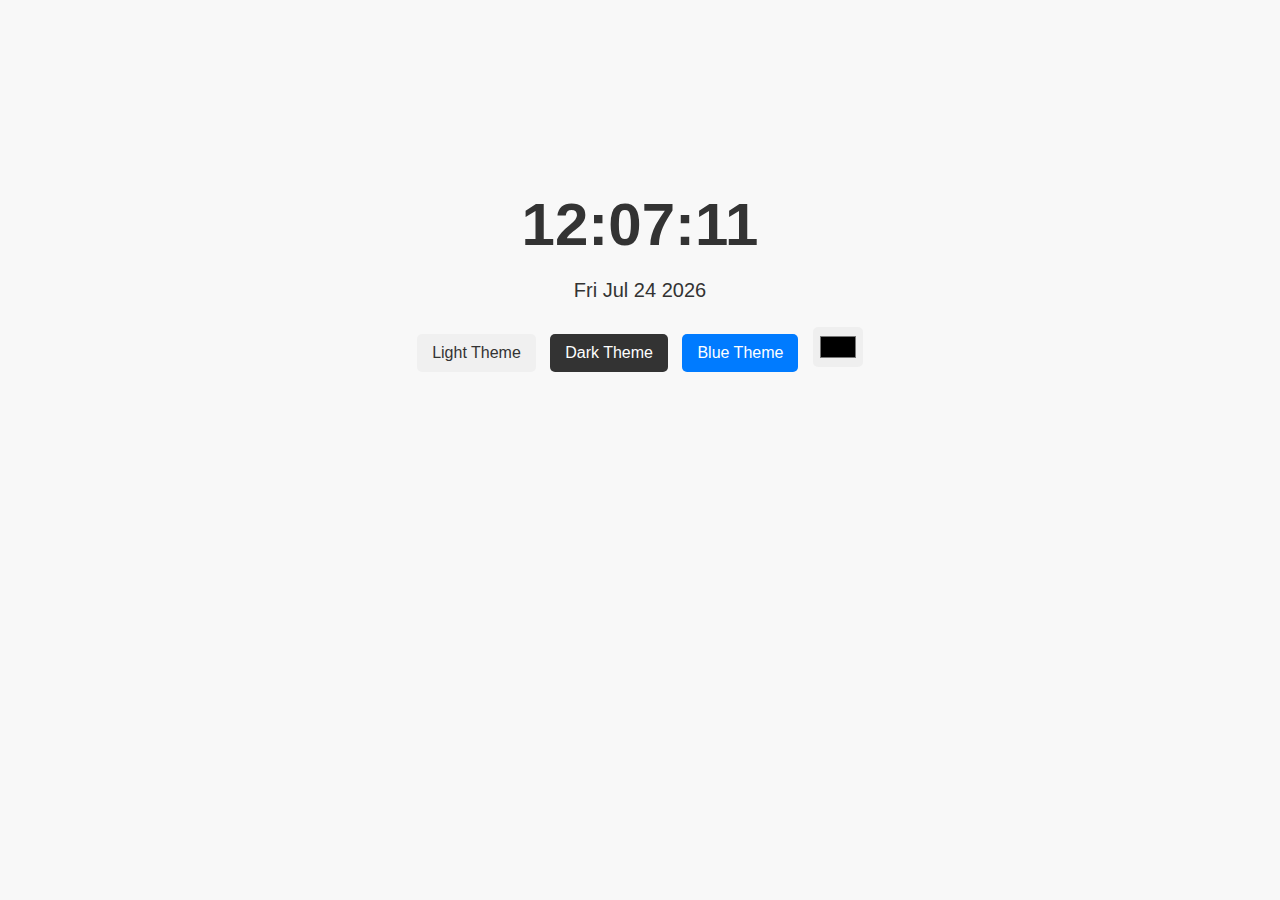
<file: digitalclock/index.html>
<!DOCTYPE html>
<html lang="en">
<head>
    <meta charset="UTF-8">
    <meta name="viewport" content="width=device-width, initial-scale=1.0">
    <title>Digital Clock with Themes</title>
    <link rel="stylesheet" href="style.css">
</head>
<body>

    <div class="clock-container">
        <h1 id="time">00:00:00</h1>
        <p id="date">Loading...</p>

        <div class="theme-selector">
            <button onclick="changeTheme('light')">Light Theme</button>
            <button onclick="changeTheme('dark')">Dark Theme</button>
            <button onclick="changeTheme('blue')">Blue Theme</button>
            <input type="color" id="colorPicker" onchange="setCustomColor()" title="Pick a Color">
        </div>
    </div>

    <script src="script.js"></script>

</body>
</html>
</file>
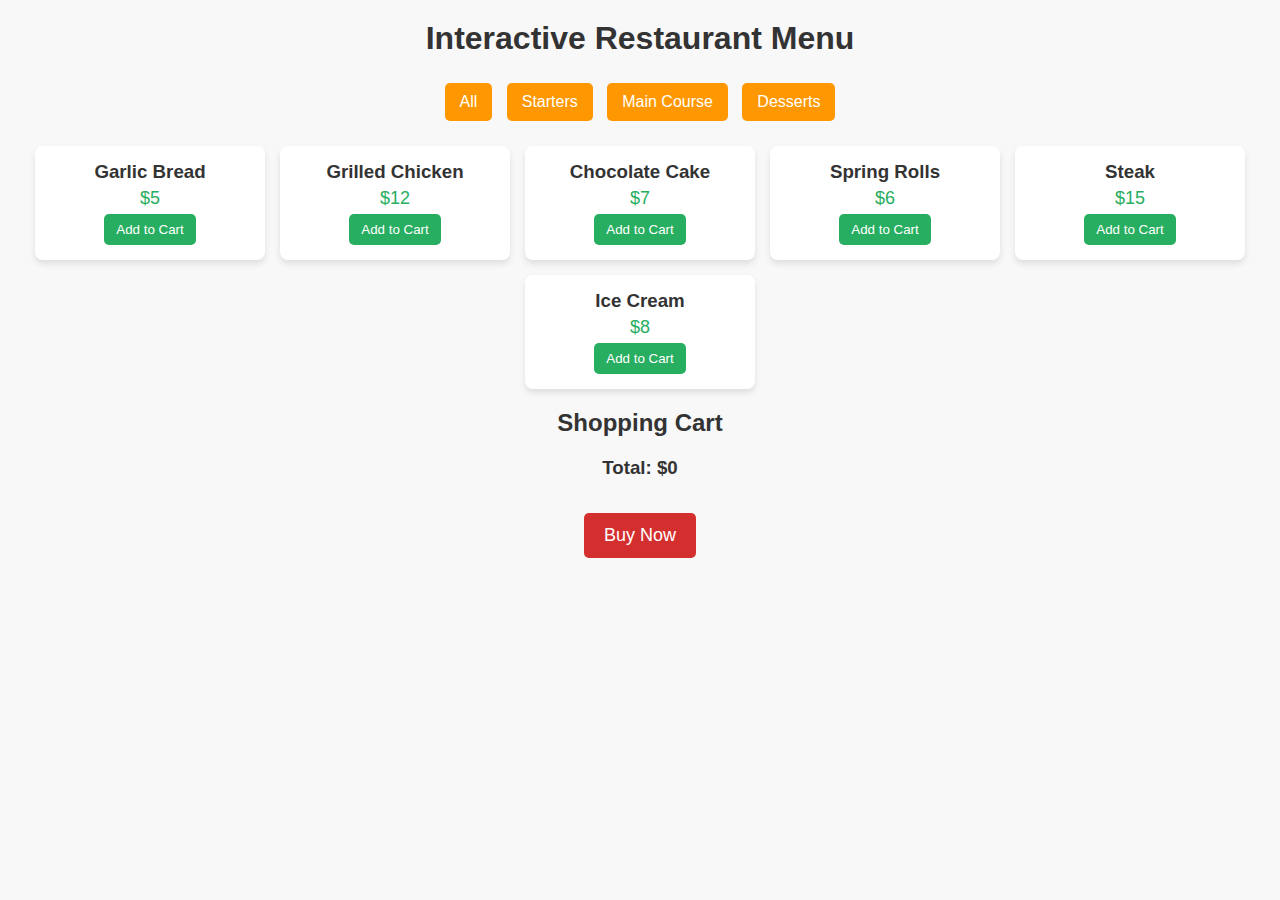
<file: Restaurant/index.html>
<!DOCTYPE html>
<html lang="en">
<head>
    <meta charset="UTF-8">
    <meta name="viewport" content="width=device-width, initial-scale=1.0">
    <title>Restaurant Menu</title>
    <link rel="stylesheet" href="style.css">
</head>
<body>

    <h1>Interactive Restaurant Menu</h1>

    <div class="filters">
        <button onclick="filterMenu('all')">All</button>
        <button onclick="filterMenu('starter')">Starters</button>
        <button onclick="filterMenu('main')">Main Course</button>
        <button onclick="filterMenu('dessert')">Desserts</button>
    </div>

    <div class="menu" id="menu">
        <div class="item starter" data-price="5">
            <h3>Garlic Bread</h3>
            <p>$5</p>
            <button onclick="addToCart('Garlic Bread', 5)">Add to Cart</button>
        </div>
        <div class="item main" data-price="12">
            <h3>Grilled Chicken</h3>
            <p>$12</p>
            <button onclick="addToCart('Grilled Chicken', 12)">Add to Cart</button>
        </div>
        <div class="item dessert" data-price="7">
            <h3>Chocolate Cake</h3>
            <p>$7</p>
            <button onclick="addToCart('Chocolate Cake', 7)">Add to Cart</button>
        </div>
        <div class="item starter" data-price="6">
            <h3>Spring Rolls</h3>
            <p>$6</p>
            <button onclick="addToCart('Spring Rolls', 6)">Add to Cart</button>
        </div>
        <div class="item main" data-price="15">
            <h3>Steak</h3>
            <p>$15</p>
            <button onclick="addToCart('Steak', 15)">Add to Cart</button>
        </div>
        <div class="item dessert" data-price="8">
            <h3>Ice Cream</h3>
            <p>$8</p>
            <button onclick="addToCart('Ice Cream', 8)">Add to Cart</button>
        </div>
    </div>

    <h2>Shopping Cart</h2>
    <ul id="cart-list"></ul>
    <h3>Total: $<span id="total-price">0</span></h3>

    <button class="buy-btn" onclick="buyNow()">Buy Now</button>

    <script src="script.js"></script>

</body>
</html>
</file>
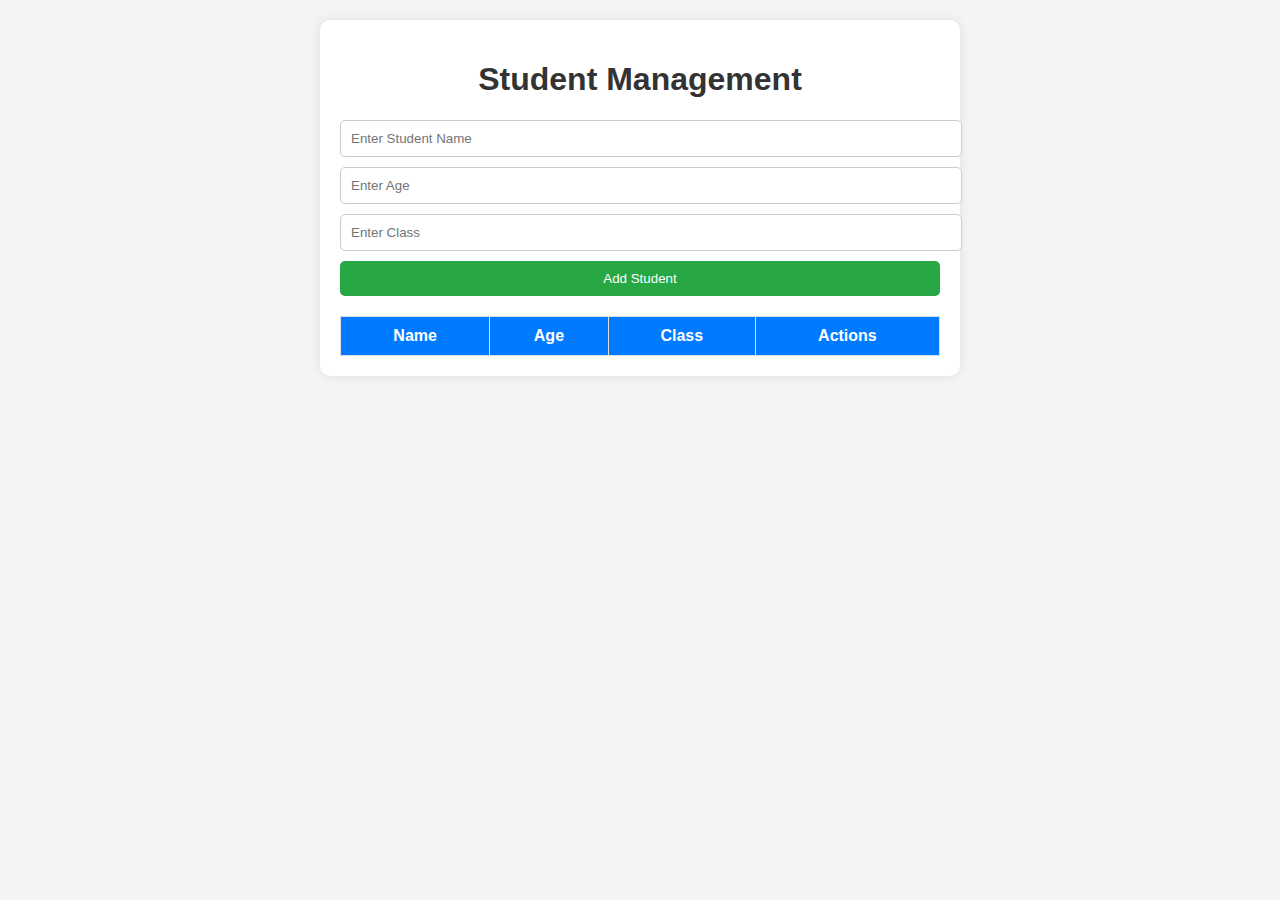
<file: student_management/index.html>
<!DOCTYPE html>
<html lang="en">
<head>
    <meta charset="UTF-8">
    <meta name="viewport" content="width=device-width, initial-scale=1.0">
    <title>Student Management System</title>
    <link rel="stylesheet" href="style.css">
</head>
<body>
    <div class="container">
        <h1>Student Management</h1>
        
        <div class="form-container">
            <input type="text" id="studentName" placeholder="Enter Student Name">
            <input type="number" id="studentAge" placeholder="Enter Age">
            <input type="text" id="studentClass" placeholder="Enter Class">
            <button onclick="addStudent()">Add Student</button>
        </div>
        
        <table>
            <thead>
                <tr>
                    <th onclick="sortTable(0)">Name</th>
                    <th onclick="sortTable(1)">Age</th>
                    <th onclick="sortTable(2)">Class</th>
                    <th>Actions</th>
                </tr>
            </thead>
            <tbody id="studentTable"></tbody>
        </table>
    </div>
    
    <script src="script.js"></script>
</body>
</html>
</file>
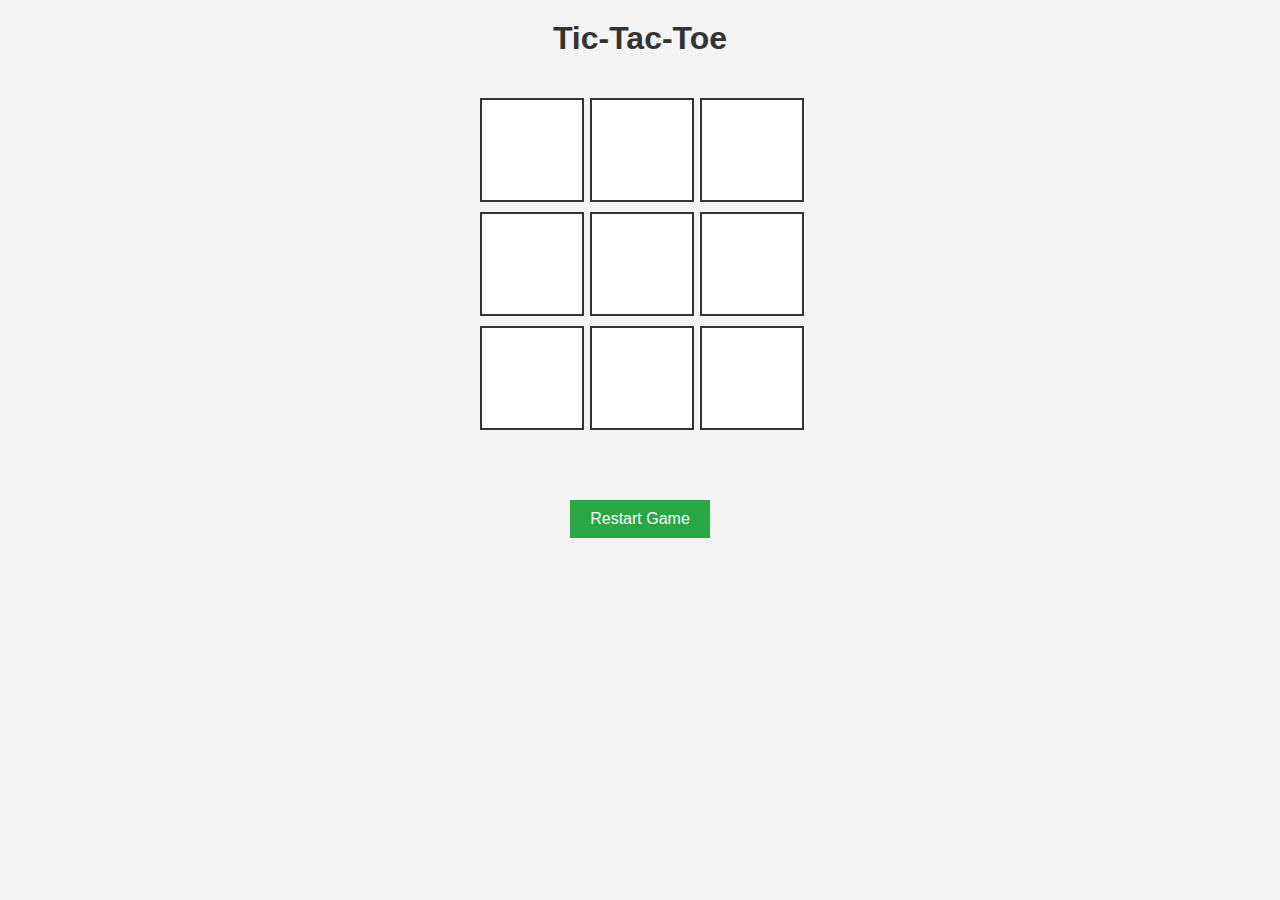
<file: Tic_Tac_Toe/index.html>
<!DOCTYPE html>
<html lang="en">
<head>
    <meta charset="UTF-8">
    <meta name="viewport" content="width=device-width, initial-scale=1.0">
    <title>Tic-Tac-Toe Game</title>
    <link rel="stylesheet" href="style.css">
</head>
<body>
    <h1>Tic-Tac-Toe</h1>
    <div class="game-container">
        <div id="board">
            <div class="cell" onclick="makeMove(0)"></div>
            <div class="cell" onclick="makeMove(1)"></div>
            <div class="cell" onclick="makeMove(2)"></div>
            <div class="cell" onclick="makeMove(3)"></div>
            <div class="cell" onclick="makeMove(4)"></div>
            <div class="cell" onclick="makeMove(5)"></div>
            <div class="cell" onclick="makeMove(6)"></div>
            <div class="cell" onclick="makeMove(7)"></div>
            <div class="cell" onclick="makeMove(8)"></div>
        </div>
        <h2 id="winner-message"></h2>
        <button onclick="resetGame()">Restart Game</button>
    </div>
    <script src="script.js"></script>
</body>
</html>
</file>
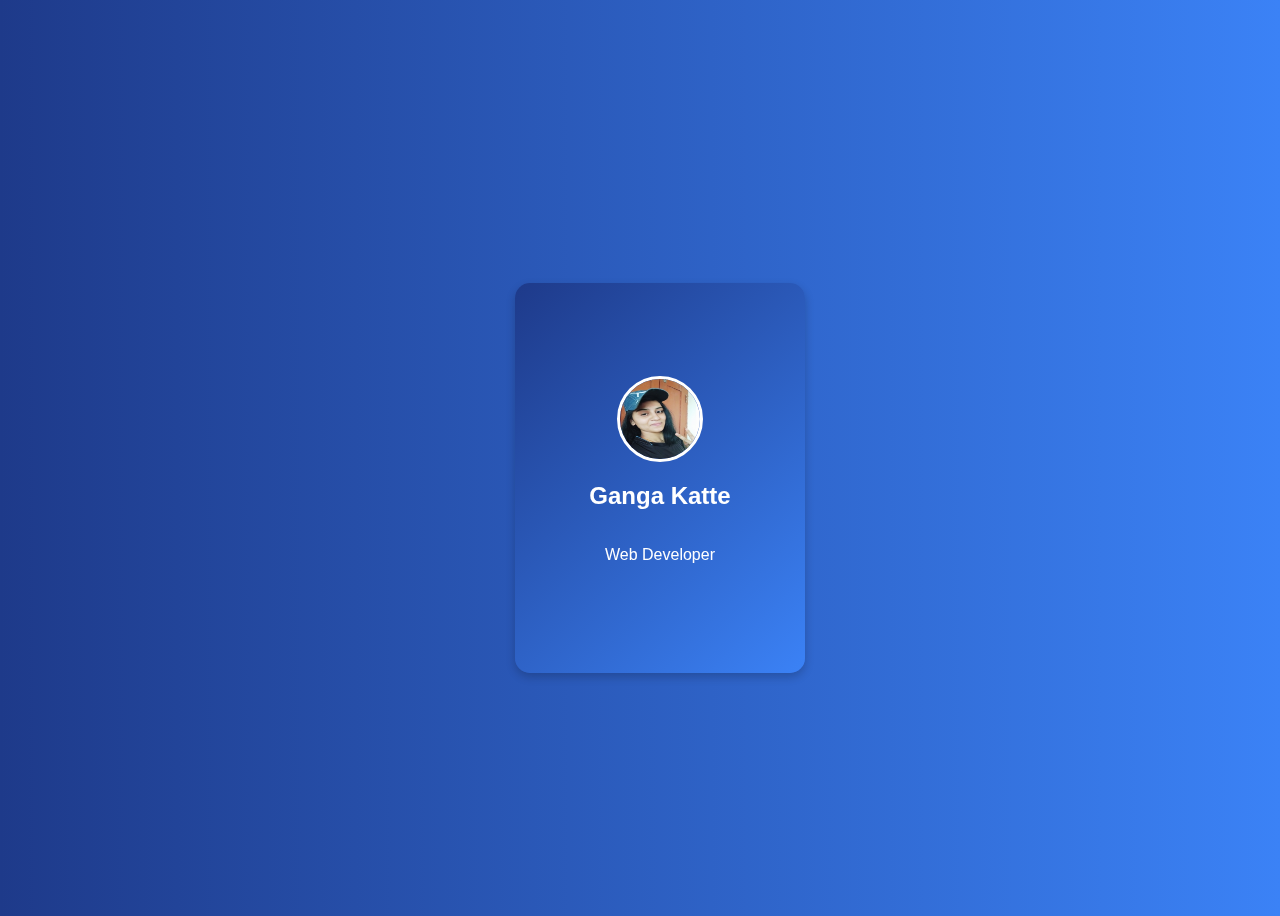
<file: Animated_ProfileCard/css.html>
<!DOCTYPE html>
<html lang="en">
<head>
    <meta charset="UTF-8">
    <meta name="viewport" content="width=device-width, initial-scale=1.0">
    <title>Animated Profile Card</title>
    <style>
        /* General Styling */
        body {
            display: flex;
            justify-content: center;
            align-items: center;
            height: 100vh;
            background: linear-gradient(to right, #1e3a8a, #3b82f6);
            font-family: Arial, sans-serif;
        }

        /* Card Container */
        .card {
            width: 250px;
            height: 350px;
            position: relative;
            perspective: 1000px;
        }

        /* Front & Back Faces */
        .card-inner {
            width: 100%;
            height: 100%;
            position: absolute;
            transition: transform 0.8s;
            transform-style: preserve-3d;
        }

        .card:hover .card-inner {
            transform: rotateY(180deg);
        }

        /* Card Sides */
        .card-front, .card-back {
            width: 100%;
            height: 100%;
            position: absolute;
            backface-visibility: hidden;
            border-radius: 15px;
            box-shadow: 0 4px 10px rgba(0, 0, 0, 0.2);
            text-align: center;
            padding: 20px;
            color: white;
        }

        .card-front {
            background: linear-gradient(135deg, #1e3a8a, #3b82f6);
            display: flex;
            flex-direction: column;
            justify-content: center;
            align-items: center;
            animation: glowing 1.5s infinite alternate;
        }

        .card-front img {
            width: 80px;
            height: 80px;
            border-radius: 50%;
            border: 3px solid white;
        }

        .card-back {
            background: linear-gradient(135deg, #3b82f6, #1e3a8a);
            transform: rotateY(180deg);
            display: flex;
            flex-direction: column;
            justify-content: center;
            align-items: center;
        }

        /* Glowing Animation */
        @keyframes glowing {
            0% { box-shadow: 0 0 10px #3b82f6; }
            50% { box-shadow: 0 0 25px #1e3a8a; }
            100% { box-shadow: 0 0 10px #3b82f6; }
        }

        /* Hover Bounce Effect */
        .card:hover {
            animation: bounce 0.5s;
        }

        @keyframes bounce {
            0% { transform: translateY(0); }
            50% { transform: translateY(-10px); }
            100% { transform: translateY(0); }
        }

    </style>
</head>
<body>
    <div class="card">
        <div class="card-inner">
            <!-- Front Side -->
            <div class="card-front">
                <img src="IMG_20210502_154442.jpg" alt="Profile Picture">
                <h2>Ganga Katte</h2>
                <p>Web Developer</p>
            </div>
            <!-- Back Side -->
            <div class="card-back">
                <h2>About Me</h2>
                <p>Passionate about building interactive web experiences.</p>
                <p>Email:gangakatte883@gmail.com</p>
            </div>
        </div>
    </div>
</body>
</html>
</file>
<file: digitalclock/style.css>
/* Default Theme */
body {
    font-family: Arial, sans-serif;
    text-align: center;
    transition: background 0.5s, color 0.5s;
    background: #f8f8f8;
    color: #333;
}

.clock-container {
    margin-top: 15%;
}

h1 {
    font-size: 60px;
    margin: 10px 0;
}

p {
    font-size: 20px;
    margin-bottom: 20px;
}

.theme-selector button, .theme-selector input {
    padding: 10px 15px;
    margin: 5px;
    font-size: 16px;
    border: none;
    cursor: pointer;
    border-radius: 5px;
}

.theme-selector button:nth-child(1) {
    background: #f0f0f0;
    color: #333;
}

.theme-selector button:nth-child(2) {
    background: #333;
    color: white;
}

.theme-selector button:nth-child(3) {
    background: #007BFF;
    color: white;
}

.theme-selector button:hover {
    opacity: 0.8;
}

/* Dark Theme */
.dark-theme {
    background: #222;
    color: white;
}

/* Blue Theme */
.blue-theme {
    background: #007BFF;
    color: white;
}

/* Custom Color Picker */
#colorPicker {
    width: 50px;
    height: 40px;
    padding: 5px;
    border-radius: 5px;
    cursor: pointer;
}
</file>
<file: Restaurant/style.css>
body {
    text-align: center;
    font-family: Arial, sans-serif;
    background: #f8f8f8;
    color: #333;
}

h1 {
    margin-top: 20px;
}

.filters {
    margin-bottom: 20px;
}

.filters button {
    padding: 10px 15px;
    margin: 5px;
    font-size: 16px;
    border: none;
    background: #ff9800;
    color: white;
    cursor: pointer;
    border-radius: 5px;
}

.filters button:hover {
    background: #e68900;
}

.menu {
    display: flex;
    flex-wrap: wrap;
    justify-content: center;
    gap: 15px;
}

.item {
    width: 200px;
    padding: 15px;
    background: white;
    border-radius: 8px;
    box-shadow: 0 4px 6px rgba(0, 0, 0, 0.1);
    text-align: center;
}

.item h3 {
    margin: 0;
}

.item p {
    font-size: 18px;
    color: #27ae60;
    margin: 5px 0;
}

.item button {
    padding: 8px 12px;
    background: #27ae60;
    color: white;
    border: none;
    cursor: pointer;
    border-radius: 5px;
}

.item button:hover {
    background: #219150;
}

#cart-list {
    list-style: none;
    padding: 0;
}

#cart-list li {
    padding: 8px;
    background: white;
    margin: 5px auto;
    width: 200px;
    border-radius: 5px;
    box-shadow: 0 2px 4px rgba(0, 0, 0, 0.1);
}

h3 {
    margin-top: 10px;
}

.buy-btn {
    padding: 12px 20px;
    font-size: 18px;
    background: #d32f2f;
    color: white;
    border: none;
    cursor: pointer;
    border-radius: 5px;
    margin-top: 15px;
}

.buy-btn:hover {
    background: #b71c1c;
}
</file>
<file: student_management/style.css>
body {
    font-family: Arial, sans-serif;
    background-color: #f4f4f4;
    text-align: center;
    margin: 20px;
}

.container {
    max-width: 600px;
    margin: auto;
    background: white;
    padding: 20px;
    border-radius: 10px;
    box-shadow: 0px 0px 10px rgba(0, 0, 0, 0.1);
}

h1 {
    color: #333;
}

.form-container {
    display: flex;
    flex-direction: column;
    gap: 10px;
    margin-bottom: 20px;
}

input {
    padding: 10px;
    width: 100%;
    border: 1px solid #ccc;
    border-radius: 5px;
}

button {
    padding: 10px;
    background: #28a745;
    color: white;
    border: none;
    cursor: pointer;
    border-radius: 5px;
}

button:hover {
    background: #218838;
}

table {
    width: 100%;
    border-collapse: collapse;
}

th, td {
    padding: 10px;
    border: 1px solid #ddd;
    text-align: center;
}

th {
    background: #007bff;
    color: white;
    cursor: pointer;
}

th:hover {
    background: #0056b3;
}

.action-buttons button {
    margin: 5px;
    padding: 5px 10px;
    border: none;
    cursor: pointer;
}

.edit-btn {
    background: #ffc107;
}

.delete-btn {
    background: #dc3545;
    color: white;
}
</file>
<file: Tic_Tac_Toe/style.css>
body {
    text-align: center;
    font-family: Arial, sans-serif;
    background: #f4f4f4;
    color: #333;
}

h1 {
    margin-top: 20px;
}

.game-container {
    display: flex;
    flex-direction: column;
    align-items: center;
}

#board {
    display: grid;
    grid-template-columns: repeat(3, 100px);
    grid-gap: 10px;
    margin: 20px auto;
}

.cell {
    width: 100px;
    height: 100px;
    background: white;
    border: 2px solid #333;
    display: flex;
    align-items: center;
    justify-content: center;
    font-size: 2em;
    cursor: pointer;
    transition: transform 0.3s ease-in-out, background 0.3s;
}

.cell:hover {
    background: #ddd;
    transform: scale(1.05);
}

button {
    padding: 10px 20px;
    font-size: 16px;
    background: #28a745;
    color: white;
    border: none;
    cursor: pointer;
    margin-top: 20px;
}

button:hover {
    background: #218838;
}

#winner-message {
    font-size: 1.5em;
    margin-top: 10px;
    font-weight: bold;
}
</file>
